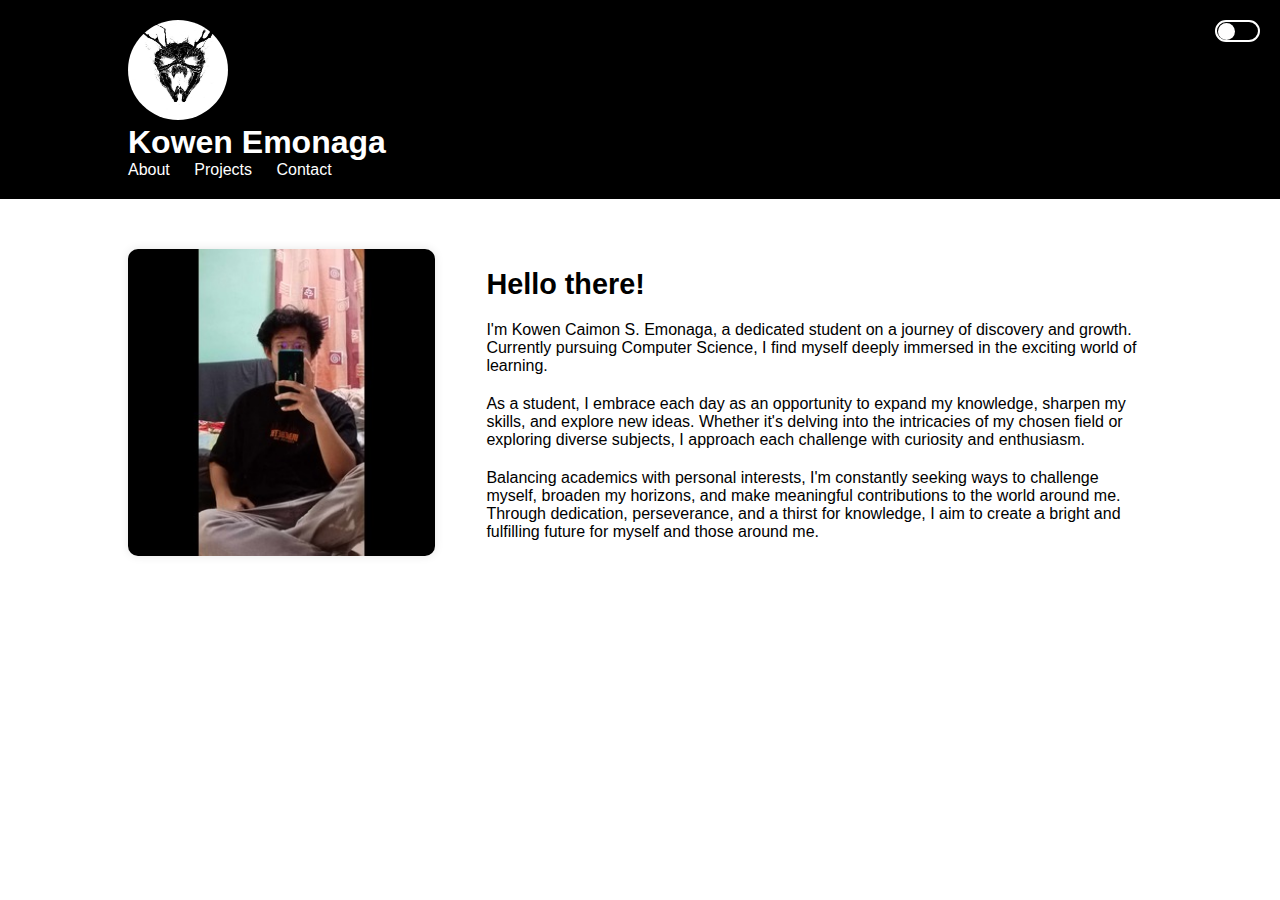
<file: index.html>
<!DOCTYPE html>
<html lang="en">
<head>
    <meta charset="UTF-8">
    <link rel="shortcut icon" type="x-icon" href="https://cdn0.iconfinder.com/data/icons/google-material-design-3-0/48/ic_home_48px-256.png">
    <meta name="viewport" content="width=device-width, initial-scale=1.0">
    <title>Home</title>
    <link rel="stylesheet" href="style.css">
</head>
<body>
    <header>
        <label id="dark-change"></label>
        <div class="container">
            <img src="profile.jpg" alt="Profile Picture" class="profile-picture">
            <h1>Kowen Emonaga</h1>
            <nav>
                <ul>
                    <li><a href="about.html">About</a></li>
                    <li><a href="portfolio.html">Projects</a></li>
                    <li><a href="contact.html">Contact</a></li>
                </ul>
            </nav>
        </div>
    </header>
    <section id="about">
        <div class="container">
            <div class="about-content">
                <div class="about-image">
                    <img src="profile2.jpg" alt="Profile2">
                </div>
                <div class="about-text">
                    <h2>Hello there!</h2>
                    <p>I'm Kowen Caimon S. Emonaga, a dedicated student on a journey of discovery and growth. Currently pursuing Computer Science, I find myself deeply immersed in the exciting world of learning.</p>
                    <p>As a student, I embrace each day as an opportunity to expand my knowledge, sharpen my skills, and explore new ideas. Whether it's delving into the intricacies of my chosen field or exploring diverse subjects, I approach each challenge with curiosity and enthusiasm.</p>
                    <p>Balancing academics with personal interests, I'm constantly seeking ways to challenge myself, broaden my horizons, and make meaningful contributions to the world around me. Through dedication, perseverance, and a thirst for knowledge, I aim to create a bright and fulfilling future for myself and those around me.</p>
                </div>
            </div>
        </div>
    </section>
    <script>
        var content = document.getElementsByTagName('body')[0];
        var darkMode = document.getElementById('dark-change');
        darkMode.addEventListener('click', function(){
            darkMode.classList.toggle('active');
            content.classList.toggle('night');
        })
    </script>
</body>
</html>
</file>
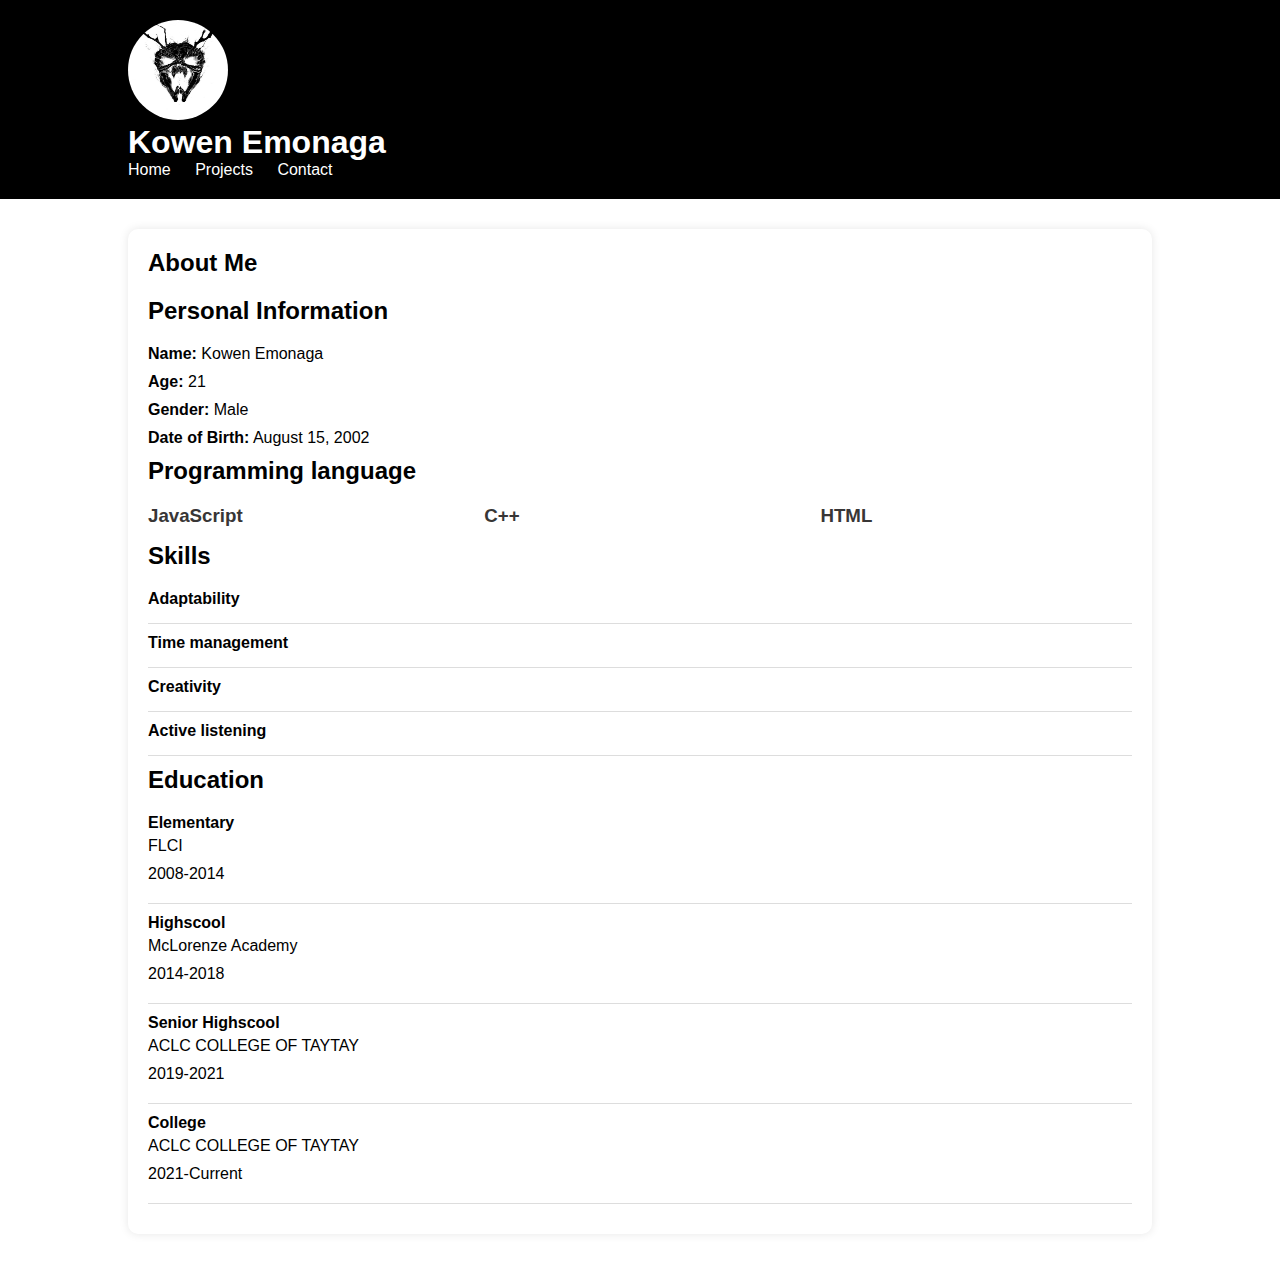
<file: about.html>
<!DOCTYPE html>
<html lang="en">
<head>
    <meta charset="UTF-8">
    <link rel="shortcut icon" type="x-icon" href="https://cdn3.iconfinder.com/data/icons/feather-5/24/user-256.png">
    <meta name="viewport" content="width=device-width, initial-scale=1.0">
    <title>About Me</title>
    <link rel="stylesheet" href="about.css">
</head>
<body>
    <header>
        <label  id="dark-change"></label>
        <div class="container">
            <img src="profile.jpg" alt="Profile Picture" class="profile-picture">
            <h1>Kowen Emonaga</h1>
            <nav>
                <ul>
                    <li><a href="index.html">Home</a></li>
                    <li><a href="portfolio.html">Projects</a></li>
                    <li><a href="contact.html">Contact</a></li>
                </ul>
            </nav>
        </div>
    </header>
<section id="about">
    <div class="container">
        <h2>About Me</h2>
            <h2>Personal Information</h2>
            <p><strong>Name:</strong> Kowen Emonaga</p>
            <p><strong>Age:</strong> 21</p>
            <p><strong>Gender:</strong> Male</p>
            <p><strong>Date of Birth:</strong> August 15, 2002</p>
        <h2>Programming language</h2>
        <div class="skills-container">
            <div class="skills-item">
                <h3>JavaScript</h3>
            </div>
            <div class="skills-item">
                <h3>C++ </h3>
            </div>
            <div class="skills-item">
                <h3>HTML</h3>
            </div>
        </div>

        <h2>Skills</h2>
        <div class="education-item">
            <h4>Adaptability</h4>
        </div>
        <div class="education-item">
            <h4>Time management</h4>
        </div>
        <div class="education-item">
            <h4>Creativity</h4>
        </div>
        <div class="education-item">
                <h4>Active listening</h4>
    </div>
    <h2>Education</h2>
    <div class="education-item">
        <h4>Elementary</h4>
        <p>FLCI</p>
        <p>2008-2014</p>
    </div>
    <div class="education-item">
        <h4>Highscool</h4>
        <p>McLorenze Academy</p>
        <p>2014-2018</p>
    </div>
<div class="education-item">
    <h4>Senior Highscool</h4>
    <p>ACLC COLLEGE OF TAYTAY</p>
    <p>2019-2021</p>
</div>
    <div class="education-item">
        <h4>College</h4>
        <p>ACLC COLLEGE OF TAYTAY</p>
        <p>2021-Current</p>
</div>
</section>
        <script>
            var content = document.getElementsByTagName('body')[0];
            var darkMode = document.getElementById('dark-change');
            darkMode.addEventListener('click', function(){
                darkMode.classList.toggle('active');
                content.classList.toggle('night');
            })
        </script>

        
</body>
</html>
</file>
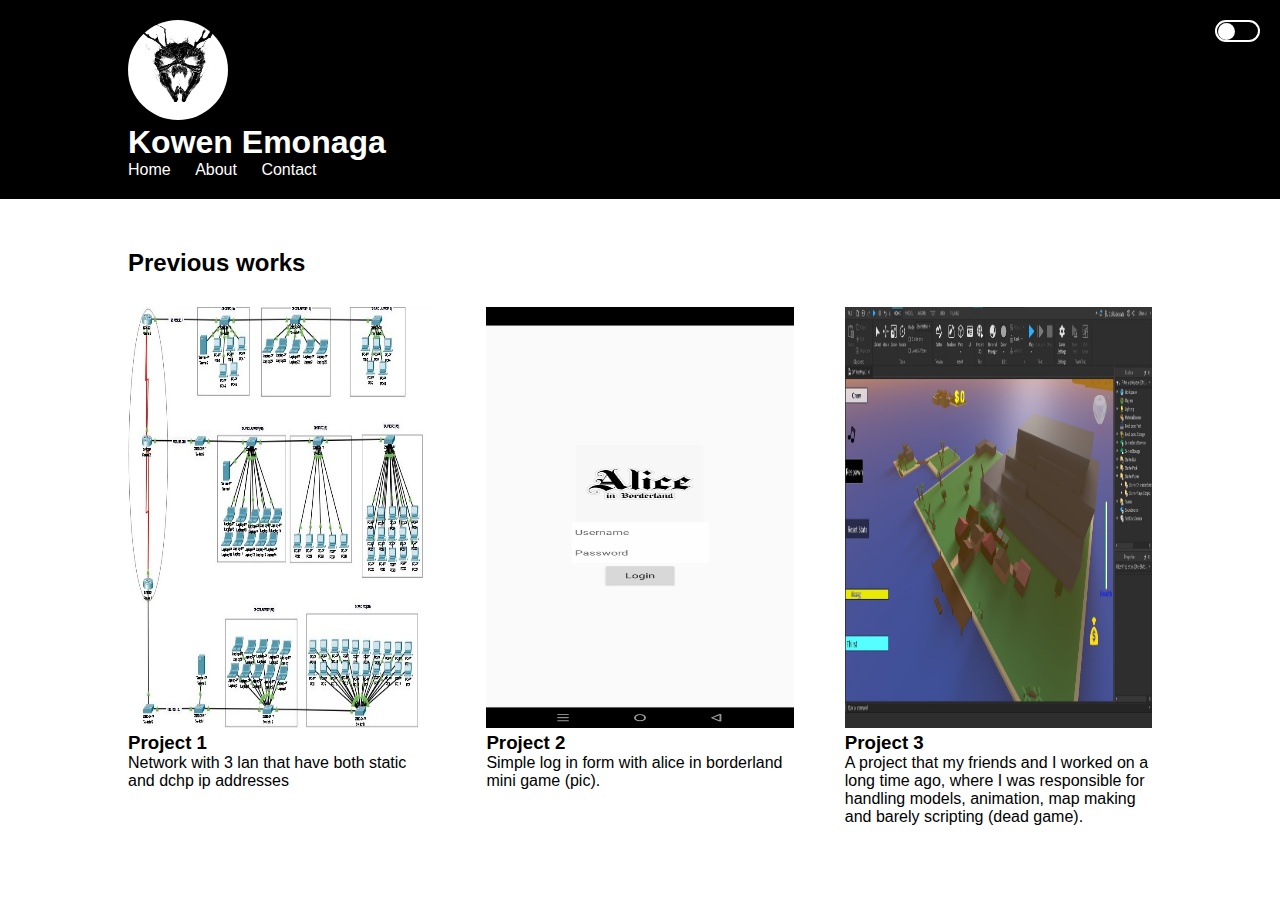
<file: portfolio.html>
<!DOCTYPE html>
<html lang="en">
<head>
    <meta charset="UTF-8">
    <link rel="shortcut icon" type="x-icon" href="https://cdn1.iconfinder.com/data/icons/carbon-design-system-vol-6/32/portfolio-256.png">
    <meta name="viewport" content="width=device-width, initial-scale=1.0">
    <title>Portfolio</title>
    <link rel="stylesheet" href="style.css">
</head>
<body>
    <header>
        <label  id="dark-change"></label>
        <div class="container">
            <img src="profile.jpg" alt="Profile Picture" class="profile-picture">
            <h1>Kowen Emonaga</h1>
            <nav>
                <ul>
                    <li><a href="index.html">Home</a></li>
                    <li><a href="about.html">About</a></li>
                    <li><a href="contact.html">Contact</a></li>
                </ul>
            </nav>
        </div>
    </header>
    <section id="portfolio">
        <div class="container">
            <h2>Previous works</h2>
            <div class="portfolio-items">
                <div class="portfolio-item">
                    <img src="project1.jpg" alt="Project 1">
                    <h3>Project 1</h3>
                    <p>Network with 3 lan that have both static and dchp ip addresses</p>
        </div>
                <div class="portfolio-item">
                    <img src="Project2.jpg" alt="Project 2">
                    <h3>Project 2</h3>
                    <p>Simple log in form with alice in borderland mini game (pic).</p>
                </div>
                <div class="portfolio-item">
                    <img src="project3.jpg" alt="Project 3">
                    <h3>Project 3</h3>
                    <p>A project that my friends and I worked on a long time ago, where I was responsible for handling models, animation, map making and barely scripting (dead game).</p>
                </div>
                <script>
                    var content = document.getElementsByTagName('body')[0];
                    var darkMode = document.getElementById('dark-change');
                    darkMode.addEventListener('click', function(){
                        darkMode.classList.toggle('active');
                        content.classList.toggle('night');
                    })
                </script>
</file>
<file: style.css>
p {
    margin-bottom: 20px;
}
html{
    font-size: 16px;
}

* {
    margin: 0;
    padding: 0;
    box-sizing: border-box;
}

body {
    font-family: Arial, sans-serif;
}

.container {
    width: 80%;
    margin: 0 auto;
}

header {
    background-color: #000000;
    color: #fff;
    padding: 20px 0;
}

header h1 {
    margin: 0;
}

nav ul {
    list-style: none;
    padding: 0;
}

nav ul li {
    display: inline;
    margin-right: 20px;
}

nav ul li a {
    color: #fff;
    text-decoration: none;
}

section {
    padding: 50px 0;
}

section h2 {
    margin-bottom: 30px;
}

.portfolio-items {
    display: flex;
    float: left;    
}

.portfolio-item {
    flex: 0 0 30%;
    margin-right: 5%;
    margin-bottom: 30px;
}

.portfolio-item img {
    width: 100%;
    height: 421px;
}

.profile-picture {
    width: 100px;
    height: 100px;
    border-radius: 50%;
    margin-top: 0rem;
}
footer {
    background-color: #000000;
    color: #fff;
    padding: 0px 0;
    position: fixed;
    width: 100%;
    bottom: 0;
    text-align: center;
}
.contact-items {
    display: flex;
    justify-content: space-around;
    align-items: center;
    flex-wrap: wrap; 
}
.contact-item {
    flex: 0 1 30%;
    text-align: center;
    margin: 10px;
}
.contact-item img{
    max-width: 100%;
    height: auto;
}
label{
    position: absolute;
    width: 45px;
    height: 22px;
    right: 20px;
    top: 20px;
    border: 2px solid;
    border-radius: 20px;
}
label:before{
    position: absolute;
    content: '';
    width:17px;
    height: 17px;
    left: 1px;
    top: 1px;
    border-radius: 50%;
    background: #fffefe;
    cursor: pointer;
    transition: 0.4s;
}
label.active:before{
    left: 24px;
    background: #fff;
}
body.night{
    background: #000;
    color: #fff;
}
@media (max-width: 768px) {
    .container {
        width: 90%;
    }

    .portfolio-item {
        flex: 0 0 45%;
        margin-right: 2.5%;
    }
}
.about-content {
    display: flex;
    flex-wrap: wrap;
    align-items: center;
}

.about-image {
    flex: 0 0 30%;
    margin-right: 5%;
    margin-bottom: 20px;
}   

.about-image img {
    width: 100%;
    border-radius: 10px;
    box-shadow: 0 0 10px rgba(0, 0, 0, 0.1);
}

.about-text {
    flex: 1;
}

.about-text h2 {
    margin-bottom: 20px;
    font-size: 1.8rem;
}
</file>
<file: about.css>
html {
    font-size: 16px;
}

* {
    margin: 0;
    padding: 0;
    box-sizing: border-box;
}

body {
    font-family: Arial, sans-serif;
}

.container {
    width: 80%;
    margin: 0 auto;
}

header {
    background-color: #000;
    color: #fff;
    padding: 20px 0;
}

header h1 {
    margin: 0;
}

nav ul {
    list-style: none;
    padding: 0;
}

nav ul li {
    display: inline;
    margin-right: 20px;
}

nav ul li a {
    color: #fff;
    text-decoration: none;
}

.profile-container {
    position: relative;
    display: flex;
    align-items: center;
}

.profile-picture {
    width: 100px;
    height: 100px;
    border-radius: 50%;
}

.another-picture {
    width: 50px;
    height: 50px;
    border-radius: 50%;
    border: 3px solid #fff; 
    position: absolute;
    bottom: 0;
    right: 0;
}

footer {
    background-color: #000;
    color: #fff;
    padding: 10px 0;
    text-align: center;
    position: fixed;
    width: 100%;
    bottom: 0;
}

section {
    padding: 30px 0;
}

section h2 {
    margin-bottom: 20px;
    color: #000000;
}

#about .container,
#personal-info .container,
#skills .container,
#education .container,
#experience .container {
    padding: 20px;
    background: #fff;
    border-radius: 10px;
    box-shadow: 0 0 10px rgba(0, 0, 0, 0.1);
    margin-bottom: 20px;
}

#about p,
#personal-info p,
#skills p,
#education p,
#experience p {
    margin-bottom: 10px;
}

.skills-container {
    display: flex;
    flex-wrap: wrap;
}

.skills-item {
    flex: 1 1 30%;
    margin-right: 2.5%;
    margin-bottom: 10px;
}

.skills-item:last-child {
    margin-right: 0;
}

.skills-item h3 {
    margin-bottom: 5px;
    color: #383636;
}

.education-item,
.experience-item {
    margin-bottom: 10px;
}

.education-item h4,
.experience-item h4 {
    margin-bottom: 5px;
    color: #000;
}

.education-item p,
.experience-item p {
    margin-bottom: 5px;
}

.education-item {
    padding-bottom: 10px;
    border-bottom: 1px solid #ddd;
}

.experience-item {
    padding-bottom: 10px;
    border-bottom: 1px solid #ddd;
}

@media (max-width: 768px) {
    .container {
        width: 90%;
    }

    .skills-item {
        flex: 0 0 45%;
        margin-right: 2.5%;
    }

    .skills-item:last-child {
        margin-right: 0;
    }
}
</file>
